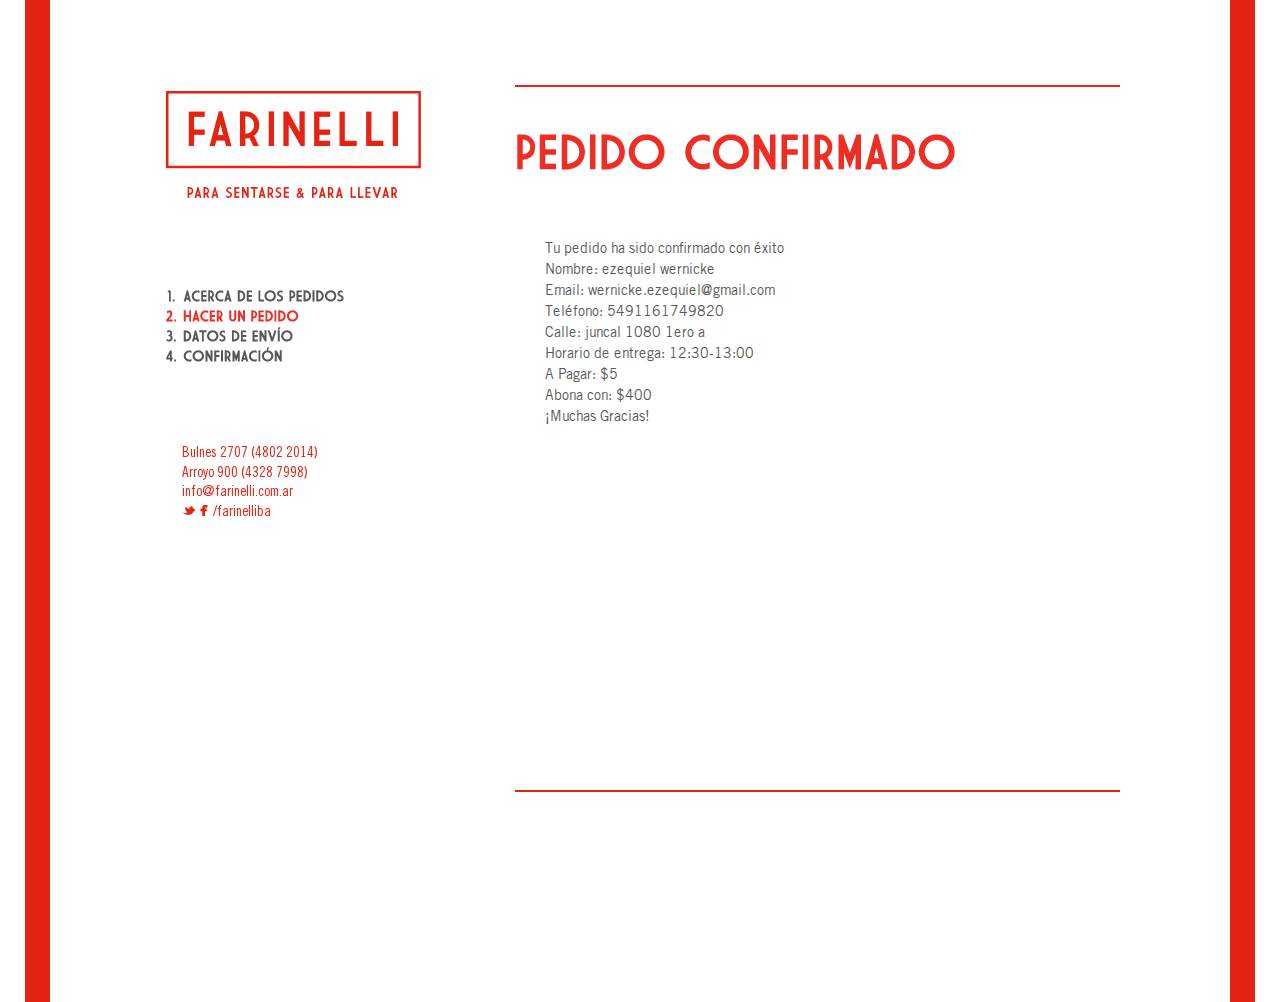
<file: confirmado.html>
<!DOCTYPE html>
<!-- saved from url=(0058)http://farinelli.com.ar/entrega-a-domicilio/?page-pedido=2 -->
<html><head><meta http-equiv="Content-Type" content="text/html; charset=UTF-8">
<meta charset="UTF-8">
<meta name="viewport" content="width=device-width">
<title>Entrega a domicilio | Farinelli</title>
<link href="css/style.css" rel="stylesheet" type="text/css">
<link rel="stylesheet" href="css/style-responsive.css">
<!--[if lt IE 9]>
<script src="http://farinelli.com.ar/wp-content/themes/farinelli/js/html5.js" type="text/javascript"></script>
<![endif]-->
<link href="css/images/favicon.ico" rel="icon" type="image/x-icon">
</head>

<body class="page page-id-191 page-template page-template-delivery-php" style="">

<div class="container">
<!-- Aca esta el lado del menu izquierdo -->
	<aside class="menu">
	<hgroup>
		<h1></h1>
		<h3>Para sentarse &amp; para llevar</h3>
	</hgroup>
	<nav class="pedidos">
		<ul>
			<li class="step1 ">Acerca de los pedidos</li>
			<li class="step2 active">Hacer un pedido</li>
			<li class="step3 ">Datos de Envío</li>
			<li class="step4 ">Confirmación</li>
		</ul>
	</nav>

			
	<aside class="contact">
		<p>Bulnes 2707 (4802 2014)<br>
			Arroyo 900 (4328 7998)<br>
			info@farinelli.com.ar</p>
			<span class="sm">
				<ul>
					<li><a href="http://twitter.com/farinelliba" target="_blank" title="Twitter">Twitter</a></li>
					<li><a href="http://facebook.com/farinelliba" target="_blank" title="Facebook">Facebook</a></li>
					<li>/farinelliba</li>
				</ul>
			</span>
	</aside></aside>
    <!-- Fin del lado del menu izquierdo -->
<!-- Aca va el contenido de la derecha -->
<div id="main">
  <section id="delivery">
    <section id="step4">
      <h2>Pedido confirmado</h2>
      <div class="entry">
        <p>Tu pedido ha sido confirmado con éxito</p>
        <ul>
          <li>Nombre: ezequiel wernicke</li>
          <li>Email: wernicke.ezequiel@gmail.com</li>
          <li>Teléfono: 5491161749820</li>
          <li>Calle: juncal 1080 1ero a</li>
          <li>Horario de entrega: 12:30-13:00</li>
          <li>A Pagar: $5</li>
          <li>Abona con: $400</li>
        </ul>
        <p>¡Muchas Gracias!</p>
      </div>
      <!-- // entry -->
    </section>
  </section>
</div>
<!-- Fin del contenido de la derecha -->
 

   
</div></body></html>
</file>
<file: css/style-responsive.css>
@media (max-width: 1100px) {
	body {
		margin: 0;
	}

}
@media (max-width: 1030px) {
	body {
	}
	.container {width:auto;}
	aside.menu {
		position: static;
		float: none;
		width: auto;
		padding: 20px;
		margin-bottom: 5px;
		overflow: hidden;

	}
	.menu hgroup {
		margin-bottom: 10px;
		display: block;
		margin: 10px auto;
	}
	.menu nav {
		background: none;
		margin: 10px 10px 10px 0;
		float: left;
		width: 200px;
	}
	.menu nav ul.ppal {
		margin: 0px;
		overflow: hidden;
	}
	.menu nav ul.ppal li a{
		float: left;
		width: 200px;
	}
	.menu nav ul.ppal li a:hover {
		/*background-image: url('images/menu.png') !important;*/
	}

	.menu .contact {
		float: right;
		font-size: 1.7em;
		line-height: 1.5em;
	}


	#main {
		float: 	none;
		width: auto;
		margin: 0px auto;
		padding: 0px 20px;
	}
	section {
		padding-bottom: 30px !important;
		min-height: auto;
		width: auto;
	}
	section h2 {
		margin: 30px 0;
	}
	section#home {
		padding-top: 0;
		height: auto;
	}
	#menu dl dt {
		background: url('images/menu-hover.jpg') no-repeat left 14px;
	}
	#menu dl dd {
		display: block !important;
	}
	#blog .posts {
		width:76%;
	}
	#blog .blog-nav {
		width: 19%;
	}

}


@media (max-width: 720px) {
	body {
		border: none;
		margin: 0;
	}
	.menu {
		text-align: center;
	}
	.menu nav {
		margin-bottom: 15px;
	}
	.menu .contact {
		text-align: left;
	}
	#main { padding: 0px 25px;}
	section .entry {
		padding-left: 0 !important;
	}
	.slider {
		width: 100%;
		height: 100% !important;
	}
	#blog .posts,
	#blog .blog-nav {
		float: none;
		width: auto;
		padding:0

	}


}


@media (max-width: 480px) {
	.menu .contact,
	.menu nav {
		float: none;
		margin-bottom: 10px;
	}
}
</file>
<file: css/style.css>
/*
Theme Name: Farinelli
Author: Juan Manuel Garcia Olivares
Author URI: http://garciaolivares.me
Description: Theme para Farinelli
Version: 1.0
*/
/*
Colores



*/
/* Reset
-------------------------------------------------------------- */
html,
body,
div,
span,
applet,
object,
iframe,
h1,
h2,
h3,
h4,
h5,
h6,
p,
blockquote,
pre,
a,
abbr,
acronym,
address,
big,
cite,
code,
del,
dfn,
em,
font,
ins,
kbd,
q,
s,
samp,
small,
strike,
strong,
sub,
sup,
tt,
var,
dl,
dt,
dd,
ol,
ul,
li,
fieldset,
form,
label,
legend,
table,
caption,
tbody,
tfoot,
thead,
tr,
th,
td {
  border: 0;
  font-family: inherit;
  font-size: 100%;
  font-style: inherit;
  font-weight: inherit;
  margin: 0;
  outline: 0;
  padding: 0;
  vertical-align: baseline;
}
html {
  font-size: 62.5%;
  /* Corrects text resizing oddly in IE6/7 when body font-size is set using em units http://clagnut.com/blog/348/#c790 */

  overflow-y: scroll;
  /* Keeps page centred in all browsers regardless of content height */

  -webkit-text-size-adjust: 100%;
  /* Prevents iOS text size adjust after orientation change, without disabling user zoom */

  -ms-text-size-adjust: 100%;
  /* www.456bereastreet.com/archive/201012/controlling_text_size_in_safari_for_ios_without_disabling_user_zoom/ */

}
body {
  background: #fff;
}
article,
aside,
details,
figcaption,
figure,
footer,
header,
hgroup,
nav,
section {
  display: block;
}
ol,
ul {
  list-style: none;
}
table {
  /* tables still need 'cellspacing="0"' in the markup */

  border-collapse: separate;
  border-spacing: 0;
}
caption,
th,
td {
  font-weight: normal;
  text-align: left;
}
blockquote:before,
blockquote:after,
q:before,
q:after {
  content: "";
}
blockquote,
q {
  quotes: "" "";
}
a:focus {
  outline: thin dotted;
}
a:hover,
a:active {
  /* Improves readability when focused and also mouse hovered in all browsers people.opera.com/patrickl/experiments/keyboard/test */

  outline: 0;
}
a img {
  border: 0;
}
/* @group font-face */
@font-face {
  font-family: 'AvenirHeavy';
  src: url('fonts/avenirltstd-heavy.eot');
  src: url('fonts/avenirltstd-heavy.eot') format('embedded-opentype'), url('fonts/avenirltstd-heavy.ttf') format('truetype'), url('fonts/avenirltstd-heavy.svg') format('svg');
}
@font-face {
  font-family: 'AvenirMedium';
  src: url('fonts/avenirltstd-medium.eot');
  src: url('fonts/avenirltstd-medium.eot') format('embedded-opentype'), url('fonts/avenirltstd-medium.ttf') format('truetype'), url('fonts/avenirltstd-medium.svg') format('svg');
}
@font-face {
  font-family: 'TradeGothic';
  src: url('fonts/tradegothicltstd.eot');
  src: url('fonts/tradegothicltstd.eot') format('embedded-opentype'), url('fonts/tradegothicltstd.ttf') format('truetype'), url('fonts/tradegothicltstd.svg') format('svg');
}
@font-face {
  font-family: 'TradeGothicBold';
  src: url('fonts/tradegothicltstd-bd2.eot');
  src: url('fonts/tradegothicltstd-bd2.eot') format('embedded-opentype'), url('fonts/tradegothicltstd-bd2.ttf') format('truetype'), url('fonts/tradegothicltstd-bd2.svg') format('svg');
}
@font-face {
  font-family: 'TradeGothicCondensed';
  src: url('fonts/tradegothicltstd-cn18.eot');
  src: url('fonts/tradegothicltstd-cn18.eot') format('embedded-opentype'), url('fonts/tradegothicltstd-cn18.ttf') format('truetype'), url('fonts/tradegothicltstd-cn18.svg') format('svg');
}
@font-face {
  font-family: 'TradeGothicBoldCondensed';
  src: url('fonts/tradegothicltstd-bdcn20.eot');
  src: url('fonts/tradegothicltstd-bdcn20.eot') format('embedded-opentype'), url('fonts/tradegothicltstd-bdcn20.ttf') format('truetype'), url('fonts/tradegothicltstd-bdcn20.svg') format('svg');
}
/* @end */
/*main CSS */
body {
  background-color: white;
  font-style: normal;
  font-family: 'TradeGothic', arial, sans-serif;
  font-variant: normal;
  color: #575756;
  border-color: #e42313;
  border-style: solid;
  border-width: 0px 25px;
  margin: 0px 25px;
}
.clear {
  clear: both;
}
.container {
  width: 960px;
  margin: 0px auto;
  overflow: hidden;
}
aside.menu {
  width: 255px;
  float: left;
  position: fixed;
  padding-top: 85px;
}
#main {
  width: 63%;
  float: right;
}
/* @group Sidebar */
.menu hgroup {
  background: url('images/logo.png') no-repeat 0 0;
  width: 267px;
  height: 124px;
  margin-bottom: 75px;
}
.menu hgroup h1 a {
  display: block;
  text-indent: -88888px;
  height: 120px;
}
.menu hgroup h3 {
  display: none;
}
.menu nav ul.ppal {
  background: url('images/menu.png') no-repeat 17px -3px;
}
.single .menu nav,
.archive .menu nav {
  background: none;
}
.menu .menu-del-dia {
  background: url('images/menu.png') no-repeat 17px -210px;
  display: block;
  text-indent: -9999px;
  height: 20px;
  padding-left: 22px;
  margin: 40px 0;
}
.menu nav ul li a {
  display: block;
  padding-left: 22px;
  height: 20px;
  text-indent: -9999px;
}
.home .menu nav ul.ppal li a:hover,
.menu li.volver {
  background: url('images/menu-hover.jpg') no-repeat left 8px;
}
.menu li.volver a {
  background-image: url('images/menu.png');
  background-repeat: no-repeat;
  background-position: 22px -175px;
  height: 40px;
  margin-bottom: 30px;
}
.menu .contact {
  color: #e42313;
  margin-left: 22px;
  font: 1.5em/1.3em TradeGothicCondensed, Arial, sans-serif;
}
.menu .contact a {
  color: #e42313;
  text-decoration: none;
}
.menu .contact .sm {
  background: url('images/twitter_fb.png') no-repeat 0 0;
  display: block;
  position: relative;
  left: -1px;
}
.menu .contact li {
  list-style: none;
  display: inline-block;
}
.menu .contact li a {
  display: block;
  width: 13px;
  height: 15px;
  text-indent: -9999px;
}
/* @end */
/* @group sections */
section {
  border-bottom: 2px solid #e42313;
  padding-bottom: 60px;
  min-height: 600px;
}
.single section,
.archive section,
section#cv {
  border-top: 2px solid #e42313;
  padding: 0;
  margin-top: 85px;
  min-height: 850px;
}
section#home {
  height: 850px;
  padding: 0;
  padding-top: 85px;
}
section#prensa {
  margin-bottom: 150px;
}
section h2 {
  height: 50px;
  margin: 43px 0 60px;
  text-indent: -9999px;
  background-repeat: no-repeat;
  background-position: 0 0;
}
section .entry {
  font: 1.4em/1.5em 'TradeGothic', arial;
  padding-left: 30px;
}
section .entry a {
  text-decoration: none;
  color: #575756;
  font-family: 'TradeGothicBold', arial, sans-serif;
}
section .entry a:hover {
  text-decoration: underline;
}
.suc {
  overflow: hidden;
  margin-bottom: 45px;
}
.suc .wp-post-image {
  float: left;
  margin-right: 25px;
}
.suc p,
.suc a {
  font: 1.4em 'TradeGothicCondensed', arial !important;
}
.suc a {
  font: 20px 'TradeGothicBoldCondensed', arial, sans-serif !important;
}
.slider {
  margin-bottom: 15px;
  overflow: hidden;
  width: 616px;
}
/* @group blog */
.arriba {
  float: right;
  color: #e42313;
  text-decoration: none;
  font: 1.4em 'TradeGothicBold', arial;
  margin: 20px 0;
}
#blog .blog-nav {
  float: left;
  padding-left: 22px;
  font: 17px/1.2em 'TradeGothicBoldCondensed', arial, sans-serif;
  width: 150px;
}
#blog .blog-nav h3 {
  color: #e42313;
  text-decoration: none;
  text-transform: uppercase;
}
#blog .blog-nav h3 {
  margin-top: 30px;
}
#blog .blog-nav h3:first-child {
  margin: 0;
}
#blog .blog-nav li {
  list-style: none;
}
#blog .blog-nav a {
  color: #575756;
  text-decoration: none;
  font-family: 'TradeGothicCondensed';
}
#blog .posts {
  width: 430px;
  float: right;
}
#blog .posts .post {
  border-bottom: 2px solid #e42313;
  margin-bottom: 20px;
}
#blog .posts .post:last-child {
  border: 0;
}
#blog .posts .post h4.date {
  font: 1.7em/1.5em 'TradeGothicBoldCondensed', arial, sans-serif;
  color: #e42313;
}
#blog .posts .post h3 a {
  font: 2.6em/1.2em 'TradeGothicBoldCondensed', arial, sans-serif;
  color: #e42313;
  text-transform: uppercase;
  text-decoration: none;
}
#blog .posts .post .post-entry {
  margin-top: 5px;
  font: 1.3em/1.5em 'TradeGothic', arial;
  margin-bottom: 20px;
}
#blog .posts .post .post-entry p a {
  color: #333;
}
#blog .posts .post .comment-link {
  display: block;
  font: 1.5em/1.5em 'TradeGothicBold', arial, sans-serif;
  color: #575756;
  text-decoration: none;
  margin-bottom: 20px;
}
/* @group comments */
.comments {
  font-size: 1.2em;
}
.comments h3 {
  font: 1.5em/1.5em 'TradeGothicBold', arial, sans-serif;
  color: #e42313;
  margin-bottom: 15px;
}
.comments form {
  padding-bottom: 25px;
}
.comments form p {
  margin-bottom: 10px		;
}
.comments form label {
  display: block;
  font: 1.3em/1.5em 'TradeGothic', arial;
}
.comments form input,
.comments form textarea {
  width: 180px;
  padding: 5px;
}
.comments form textarea {
  width: 250px;
}
.comments form input[type="submit"] {
  background: #e42313;
  color: #fff;
  border: 0;
  margin-top: 20px;
  font-size: 1.2em;
}
.comments li.comment {
  padding-bottom: 15px;
  border-bottom: 1px solid #ccc;
  margin-bottom: 15px;
}
.comments li.comment:last-child {
  border: 0;
}
.comments li.comment p {
  margin: 10px 0;
  font-size: 1.1em;
}
.comment-author .fn {
  font-family: 'TradeGothicBold', arial, sans-serif;
}
.comment-author a {
  color: #535352;
  text-decoration: none;
}
.comment-meta {
  text-align: right;
  color: #535352;
}
.comment-meta a {
  font-size: 0.8em;
  text-decoration: none;
}
/* @end */
/* @group pag */
.pag {
  font: 1.5em/1.5em 'TradeGothicBold', arial, sans-serif;
  color: #575756;
  text-decoration: none;
}
.pag a {
  color: #575756;
  text-decoration: none;
}
.pag .current {
  color: #e42313;
}
/* @end */
/* @end */
/* @group menu */
#menu .entry {
  padding: 0;
}
#menu dl dt,
#prensa dl dt {
  color: #e42313;
  text-decoration: none;
  font: 20px/2em 'TradeGothicBoldCondensed', arial, sans-serif;
  text-transform: uppercase;
  padding-left: 22px;
}
#menu dl dt:hover,
#menu dl dt.open,
#prensa dl dt:hover,
#prensa dl dt.open {
  background: url('images/menu-hover.jpg') no-repeat left 14px;
  cursor: pointer;
}
#menu dl dd,
#prensa dl dd {
  display: none;
  padding-left: 22px;
  margin-bottom: 25px;
  font-size: 1.1em;
  line-height: 1.6em;
}
#menu dl dd strong,
#prensa dl dd strong {
  font-family: 'TradeGothicBold', arial, sans-serif;
}
/* @end */
/* @group titulos */
#hoy h2 {
  background-image: url(images/titulos/hoy.png);
}
#nosotros h2 {
  background-image: url(images/titulos/nosotros.png);
}
#locales h2 {
  background-image: url(images/titulos/locales.png);
}
#menu h2 {
  background-image: url(images/titulos/menu.png);
}
#catering h2 {
  background-image: url(images/titulos/catering.png);
}
#blog h2 {
  background-image: url(images/titulos/blog.png);
}
#prensa h2 {
  background-image: url(images/titulos/prensa.png);
}
#menu-del-dia h2 {
  background-image: url(images/titulos/menu-del-dia.png);
}
#cv h2 {
  background-image: url(images/titulos/cv.png);
}
#panaderia h2 {
  background-image: url(images/titulos/panaderia.png);
}
/* @end */
/* @end */
/* @group Slider */
ul.bjqs {
  position: relative;
  list-style: none;
  padding: 0;
  margin: 0;
  overflow: hidden;
  display: none;
}
li.bjqs-slide {
  position: absolute;
  display: none;
}
ul.bjqs-controls {
  list-style: none;
  margin: 0;
  padding: 0;
  z-index: 9999;
}
ul.bjqs-controls.v-centered li a {
  position: absolute;
}
ul.bjqs-controls.v-centered li.bjqs-next a {
  right: 0;
  font-size: 1.6em;
  line-height: 1.5px;
}
ul.bjqs-controls.v-centered li.bjqs-prev a {
  left: 0;
}
ol.bjqs-markers {
  list-style: none;
  padding: 0;
  margin: 0;
  width: 100%;
}
ol.bjqs-markers.h-centered {
  text-align: center;
}
ol.bjqs-markers li {
  display: inline;
}
ol.bjqs-markers li a {
  display: inline-block;
}
p.bjqs-caption {
  display: block;
  width: 96%;
  margin: 0;
  padding: 2%;
  position: absolute;
  bottom: 0;
}
/* @end */
/* @group delivery */
/* @group estructura */
section#delivery {
  margin-bottom: 150px;
  margin-top: 85px;
  border-top: 2px solid #e42313;
  border-bottom: 0;
}
/* @end */
/* @group titulos */
#step1 h2 {
  background-image: url(images/titulos/pedidos-a-domicilio.png);
  width:100%;
  max-width:459px;
}
#step2 h2 {
  background-image: url(images/titulos/menu-del-dia.png);
}
#step3 h2 {
  background-image: url(images/titulos/datos-de-envio.png);
}
#step4 h2 {
  background-image: url(images/titulos/pedido-confirmado.png);
}
/* @end */
/* @group Menu */
.page-template-delivery-php .menu nav {
  background: none;
}
.page-template-delivery-php .menu nav ul {
  margin-bottom: 20px;
}
.page-template-delivery-php .contact {
  margin-top: 80px;
}
.menu li.volver-delivery {
  background: url('images/menu-hover.jpg') no-repeat left 8px;
}
.menu li.volver-delivery a {
  background-image: url('images/menu.png');
  background-repeat: no-repeat;
  background-position: 22px -150px;
  height: 20px;
  width: 60px;
}
.menu .pedidos li {
  background: url(images/menu-delivery.png) no-repeat 0 0;
  width: 190px;
  display: block;
  text-indent: -9999px;
  height: 20px;
}
.menu .pedidos li.step1.active {
  background-position: -200px 0px;
}
.menu .pedidos li.step2 {
  background-position: 0 -20px;
}
.menu .pedidos li.step2.active {
  background-position: -200px -20px;
}
.menu .pedidos li.step3 {
  background-position: 0 -40px;
}
.menu .pedidos li.step3.active {
  background-position: -200px -40px;
}
.menu .pedidos li.step4 {
  background-position: 0 -60px;
}
.menu .pedidos li.step4.active {
  background-position: -200px -60px;
}
.menu .basket {
  margin-left: 25px;
  margin-top: 35px;
}
.menu .basket ul li.total {
  font: 20px 'TradeGothicBoldCondensed', arial;
  text-transform: uppercase;
  color: #e42313;
}
/* @end */
/* @group menu */
/* @end */
#step2 .menu .envio {
  border-bottom: 1px solid #575756;
  margin-bottom: 40px;
}
#step2 .menu .envio p {
  font: 15px 'TradeGothic', arial;
  color: #e42313;
  padding-bottom: 18px;
}
#step2 .menu .group .group-header {
  overflow: hidden;
  text-transform: uppercase;
  font-family: 'TradeGothicBoldCondensed', arial;
  padding-bottom: 5px;
  border-bottom: 1px solid #575756;
}
#step2 .menu .group .group-header h4 {
  font-size: 22px;
  line-height: 26px;
  float: left;
}
#step2 .menu .group .group-header .qty {
  float: right;
  font-size: 18px ;
}
#step2 .menu .group .group-content {
  clear: both;
  margin-bottom: 40px;
}
#step2 .menu .group .group-content .group-item {
  overflow: hidden;
  padding: 15px 0 10px;
  border-bottom: 1px solid #575756;
}
#step2 .menu .group .group-content .group-item h4 {
  font-family: 'TradeGothic', arial;
  float: left;
}
#step2 .menu .group .group-content .group-item select.qty {
  float: right;
  border: 1px solid #575756;
  background-color: white;
  width: 50px;
  font-size: 12px;
  padding: 2px;
}
#step2 .menu .group .group-content .item-pedido {
  color: #e42313;
}
#step2 .menu .group .group-content .item-pedido select.qty {
  border-color: #e42313;
  color: #e42313;
}
#step3 .entry {
  overflow: hidden;
}
#step3 .col.col1 {
  float: left;
  width: 45%;
  min-width:250px;
}
#step3 .col.col1 form label {
  color: #575756;
  font-family: "TradeGothicCondensed";
  text-transform: uppercase;
  font-size: 20px;
  line-height: 25px;
}
#step3 .col.col1 form input,
#step3 .col.col1 form select {
  border: 1px solid #575756;
  background-color: #fff;
  font-size: 16px;
  padding: 5px;
  width: 225px;
  color: #666;
}
#step3 .col.col1 form select {
  width: 240px;
}
#step3 .col.col1 form .inline {
  float: left;
}
#step3 .col.col1 form .inline input {
  width: 105px;
}
#step3 .col.col1 form .inline:first-child {
  margin-right: 10px;
}
#step3 .col.col1 form .control-group {
  overflow: hidden;
  margin-bottom: 20px;
}
#step3 .col.col2 {
  float: right;
  width: 53%;
  min-width:300px;
}
#step3 .col.col2 .map {
	max-width:300px;
	width:100%
  border: 1px solid #000;
  margin-top: 24px;
}
#step3 .col.col2 .message {
  display: none;
  background: url(images/map_messages.png) no-repeat center top;
  height: 60px;
}
#step3 .col.col2 .message.verify {
  display: block;
  background-position: center -137px;
}
#step3 .col.col2 .message.ok {
  display: block;
  background-position: center -77px;
  height: 60px;
}
#step3 .col.col2 .message.out {
  display: block;
  height: 75px;
}
/* @end */
/* Trabaja con nosotros */
#cv form hr {
  border: 0px;
  border-top: 2px solid #e42313;
  padding-bottom: 25px;
}
#cv form .form-control {
  margin-bottom: 25px;
}
#cv form .form-control label {
  color: #e42313;
  text-decoration: none;
  font: 22px/2em 'TradeGothicBoldCondensed', arial, sans-serif;
  text-transform: uppercase;
}
#cv form .form-control label em {
  font-style: italic;
  color: rgba(228, 35, 19, 0.9);
}
#cv form .form-control .control {
  margin: 15px 0;
}
#cv form .form-control .control input[type="text"],
#cv form .form-control .control textarea {
  border: 1px solid #aaa;
  width: 250px;
  font-size: 18px;
}
#cv form .form-control .control input[type="text"]:focus,
#cv form .form-control .control textarea:focus {
  border-color: #575757;
}
#cv form .form-control .control label {
  color: #575756;
  font: 16px/1em 'TradeGothicBoldCondensed', arial, sans-serif;
  width: 150px;
  display: inline-block;
  text-align: right;
  margin-right: 15px;
}
#cv form .form-control-big input {
  width: 570px !important;
  font-size: 1.4em !important;
}
#cv form .form-actions {
  text-align: right;
}
#cv form .form-actions button {
  background: #e42313;
  padding: 10px 15px 5px;
  text-transform: uppercase;
  color: white;
  border: 0px;
  font: 20px 'TradeGothicBoldCondensed', arial, sans-serif;
}
#cv .alert-ok {
  border: 2px solid #e42313;
  padding: 20px;
}
#cv .alert-ok p {
  font: 18px/2em 'TradeGothicBoldCondensed', arial, sans-serif;
}
.parsley-error-list {
  color: #e42313;
}
.parsley-error {
  border-color: #e42313;
}
.img_inicio{
	float:left;
	width:100%
	max-width:575;
	margin-bottom:10px;
}
.titulo_com{
	margin-top:40px;
	margin-bottom:60px;
	width:100;
	max-width:459px;
}
#table_f{
	display: table;
	height: 90%;
	margin: auto;
	width: 100%;
}
#cell_f{
	display: table-cell;
	vertical-align: middle;
}.img_loading{
	margin-left:auto;
	margin-right:auto;
	width:100%;
	max-width:300px;}
</file>
